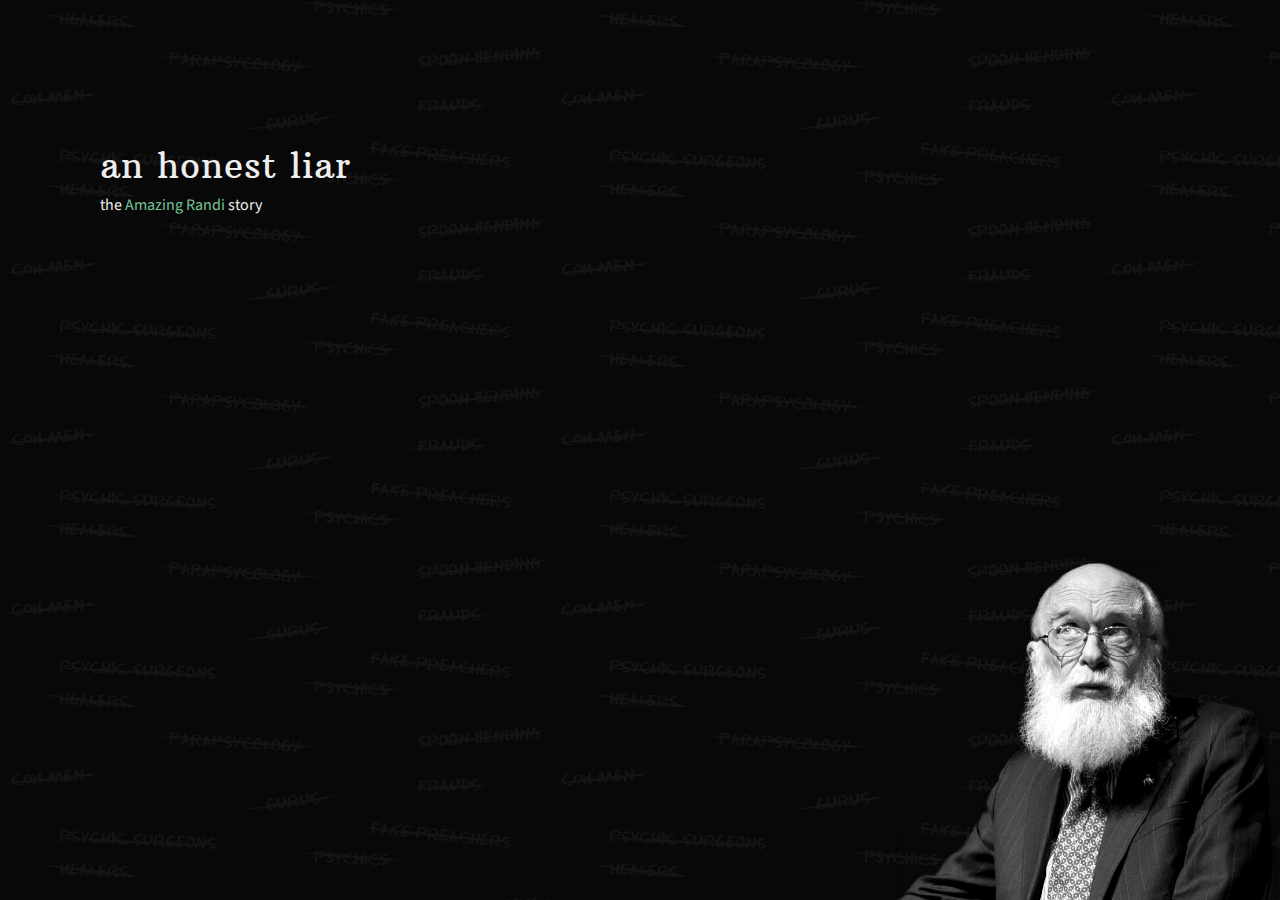
<file: design/minimal.html>
<!doctype html>
<html lang="en">
<head>
    <meta charset="UTF-8">
    <title>An Honest Liar</title>
    <link href='http://fonts.googleapis.com/css?family=Source+Sans+Pro:400,600,400italic,600italic' rel='stylesheet' type='text/css'>
    <link href="http://fonts.googleapis.com/css?family=Arbutus Slab&subset=latin" rel="stylesheet" type="text/css">
    <meta name="viewport" content="width=device-width, initial-scale=1.0, maximum-scale=1.0, user-scalable=no">

<style>
    html, body {
        height: 100%;
    }

    html {
        background: #080808 url(chalk.png);
    }

    body {
        margin: 0;
        padding: 0;
        background-image: url(up.png);
        background-repeat: no-repeat;
        background-position: bottom right;
        background-size: 30%;
        font: 17px/1.5'Source Sans Pro';
    }

    header {
        padding: 150px 100px 100px;
   }

    h1 {
        font:  35px/.9 'Arbutus Slab';
        color: #eee;
        letter-spacing: 1px;
        margin: 0 0 15px;
        text-transform: lowercase;
    }

    h2 {
        font: 16px/1 'Source Sans Pro';
        color: #eee;
        margin: 0 0 60px;
    }
    h2 span {
        color: #76c595;
    }

    h3 {
        font: 28px/1 'Arbutus Slab';
        color: #662817;
        margin: 0 0 10px;
        text-transform: uppercase;
        letter-spacing: 1px;
    }

    p {
        color: #ddd;
        margin: 0;
        font-weight: 300;
    }

    .button {
        padding: 10px 25px;
        background: #5fa43f;
        color: #fff;
        border-radius: 4px;
        text-decoration: none;
        font: 16px/1.5'Source Sans Pro';
        font-weight: 600;
        text-transform: uppercase;
        letter-spacing: 1px
    }

    nav {
        display: table;
        table-layout:fixed;
        width: 100%;
        background: #080808;
        border-bottom: 1px solid #222;
    }

    nav ul {
        margin: 0;
        padding: 0;
        display: table-row;
    }

    nav ul li {
        display: table-cell;
        color: #999;
        padding: 5px 0;
        text-align: center;
        border-left: 1px solid #222;
        font-size: 12px;
        text-transform: uppercase;
        letter-spacing: 1px;
        font-family: 'Arbutus Slab';
    }
    nav ul li:last-child {
        border-right: 1px solid #222;
    }

    #notice {
        background: #ccc;
        padding: 10px 25px 13px;
        font-size: 16px;
        line-height: 1.3;
        font-weight: 400;
        border-bottom: 1px solid #000;
        box-shadow: 0 0 7px #000;
        position: relative;
        text-align: center;
    }

</style>

</head>
<body>

    <header>
        <h1>An Honest Liar</h1>
        <h2>the <span>Amazing Randi</span> story</h2>
    </header>

</body>
</html>
</file>
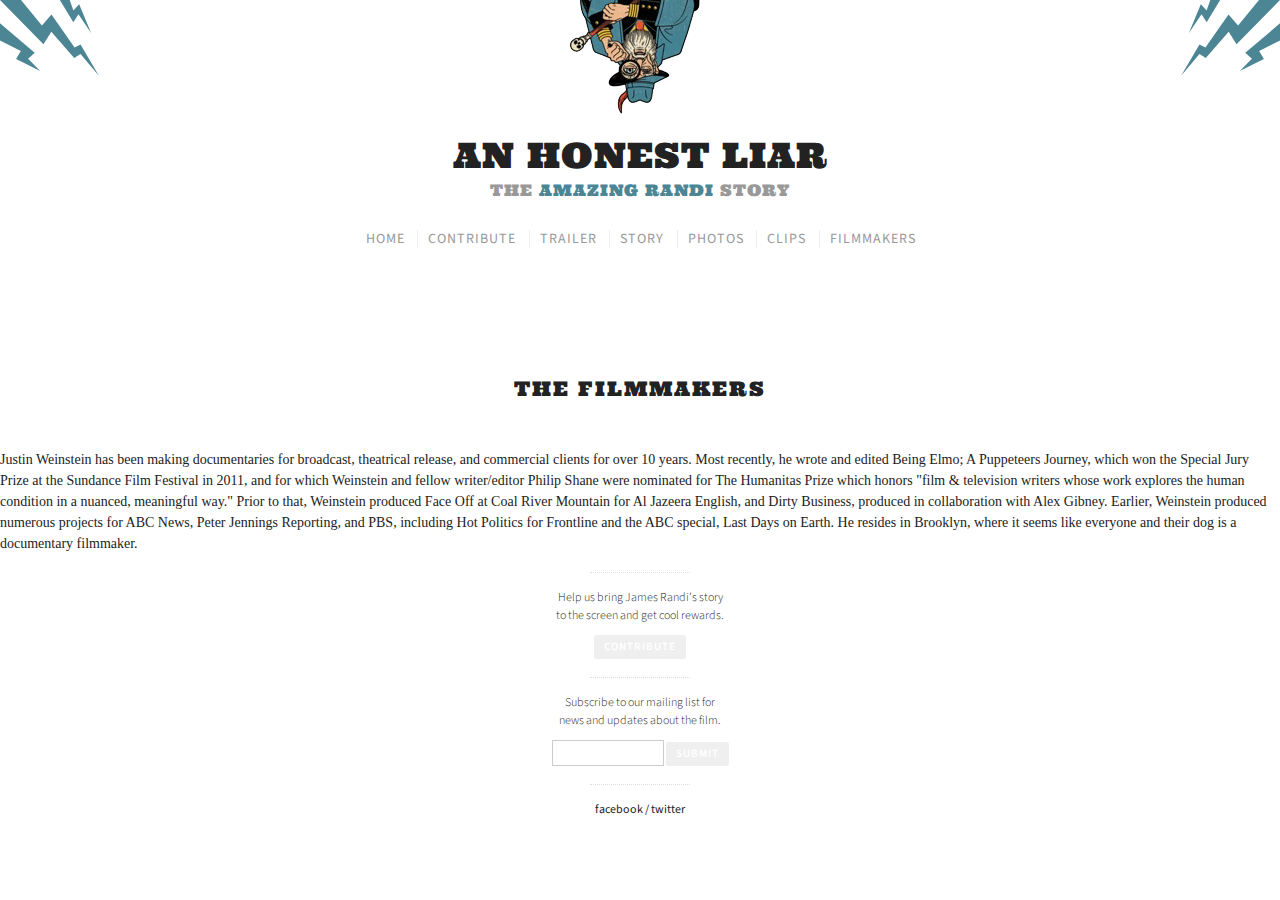
<file: design/minimal2.html>
<!doctype html>
<html lang="en">
<head>
    <meta charset="UTF-8">
    <title>An Honest Liar</title>
    <link href='http://fonts.googleapis.com/css?family=Source+Sans+Pro:400,600,700,400italic,600italic' rel='stylesheet' type='text/css'>
    <link href="http://fonts.googleapis.com/css?family=Ultra&subset=latin" rel="stylesheet" type="text/css">
    <meta name="viewport" content="width=device-width, initial-scale=1.0, maximum-scale=1.0, user-scalable=no">

    <style>

    .fence {
        padding: 20px 5%;
    }

    html, body {
        height: 100%;
    }

    a {
        text-decoration: none;
        color: #222;
    }

    html {
        background: #fff;
    }

    html {
        background: url(thunder-right.svg) no-repeat top right;
    }

    body {
        margin: 0;
        padding: 0;
        font: 14px/1.5 'Georgia';
        color: #222;
        background: url(thunder.svg) no-repeat;
    }

    header {
        padding-top: 140px !important;
        padding-bottom: 80px !important;
        background: url(Joker-card.png) no-repeat center -120px;

    }
    header img {
        display: block;
        margin: 15px auto 30px;
    }

    header p {
        max-width: 500px;
        text-align: center;
        margin: 0 auto;
    }

    h1 {
        font:  35px/.9 'Ultra';
        letter-spacing: 1px;
        margin: 0 0 10px;
        text-align: center;
        text-transform: uppercase;
    }

    h2 {
        font: 16px/1 'Ultra';
        text-transform: uppercase;
        margin: 0;
        text-align: center;
        letter-spacing: 1px;
        color: #999;
    }
    h2 span {
        color: #4c8694;
    }

    h3 {
        font: 20px/1 'Ultra';
        margin: 50px 0;
        text-transform: uppercase;
        letter-spacing: 2px;
        text-align: center;
    }

    p {
        margin: 0;
        font-weight: 300;
    }

    .button {
        padding: 0 10px;
        background: $color-link;
        color: #fff;
        border-radius: 2px;
        text-decoration: none;
        font: 11px/2.2'Source Sans Pro';
        font-weight: 600;
        text-transform: uppercase;
        letter-spacing: 1px;
        border: none;
        cursor: pointer;
        margin: 0;
    }

    nav {
        display: table;
        margin: 30px auto 0;
    }

    nav ul {
        margin: 0;
        padding: 0;
    }

    nav ul li {
        display: inline-block;
        border-left: 1px solid #eee;
        font-size: 0;
    }
    nav ul li:first-child {
        border-left: none;
    }
    nav a {
        color: #222;
        padding: 0 9px 0 10px;
        text-align: center;
        font-size: 14px;
        line-height: 1.3;
        text-transform: uppercase;
        letter-spacing: 1px;
        font-family: 'Source Sans Pro';
        display: block;
        color: #999;
    }


    #notice {
        background: #ccc;
        padding: 10px 25px 13px;
        font-size: 16px;
        line-height: 1.3;
        font-weight: 400;
        border-bottom: 1px solid #000;
        box-shadow: 0 0 7px #000;
        position: relative;
        text-align: center;
    }

    footer {
        width: 60%;
        margin: 0 auto;
        font-size: 12px;
    }

    footer ul {
        margin: 0 auto;
        padding: 0;
    }
    footer ul li {
        display: block;
        text-align: center;
        margin: 0 auto;
        padding-top: 18px;
        position: relative;
        font-family: 'Source Sans Pro';
    }
    footer ul li:before {
        content:"";
        height: 1px;
        width: 100px;
        background: transparent;
        border-top: 1px dotted #ddd;
        display: block;
        margin: 0 auto 15px;
    }
    footer ul li:last-child:after {
        display: none;
    }
    footer p {
        margin-bottom: 10px;
    }

    input {
        border: 1px solid #ccc;
        padding: 4px 5px 5px;
        width: 100px;
    }

    </style>

</head>
<body>
    <header class="fence">
        <h1>An Honest Liar</h1>
        <h2>the <span>Amazing Randi</span> story</h2>
        <nav>
            <ul>
                <li><a href="#">Home</a></li>
                <li><a href="#">Contribute</a></li>
                <li><a href="#">Trailer</a></li>
                <li><a href="#">Story</a></li>
                <li><a href="#">Photos</a></li>
                <li><a href="#">Clips</a></li>
                <li><a href="#">Filmmakers</a></li>
            </ul>
        </nav>

<!-- <img src="Joker-card.png" alt="">
    <p>An Honest Liar tells the incredible story of famed magician, skeptic and enemy of deception, James “The Amazing” Randi.  The film brings to life his carefully-designed projects that publicly exposed psychics, faith healers and con artists with quasi-religious fervor. Today, Randi himself faces the price of a deception that might result in the loss of his partner of 26 years.</p>
 -->

     </header>


          <h3>The Filmmakers</h3>

<p style="text-align:left">Justin Weinstein has been making documentaries for broadcast, theatrical release, and commercial clients for over 10 years.  Most recently, he wrote and edited Being Elmo; A Puppeteers Journey, which won the Special Jury Prize at the Sundance Film Festival in 2011, and for which Weinstein and fellow writer/editor Philip Shane were nominated for The Humanitas Prize which honors "film & television writers whose work explores the human condition in a nuanced, meaningful way." Prior to that, Weinstein produced Face Off at Coal River Mountain for Al Jazeera English, and Dirty Business, produced in collaboration with Alex Gibney. Earlier, Weinstein produced numerous projects for ABC News, Peter Jennings Reporting, and PBS, including Hot Politics for Frontline and the ABC special, Last Days on Earth.  He resides in Brooklyn, where it seems like everyone and their dog is a documentary filmmaker.
</p>

            <footer>
        <ul>
            <li>
                <p>Help us bring James Randi’s story<br />to the screen and get cool rewards.</p>
                <button class="button">Contribute</button>
            </li>
            <li>
                <p>Subscribe to our mailing list for<br />news and updates about the film.</p>
                <form action="">
                    <input type="text">
                    <button class="button">Submit</button>
                </form>
            </li>
            <li>facebook / twitter</li>
        </ul>
    </footer>

</body>
</html>
</file>
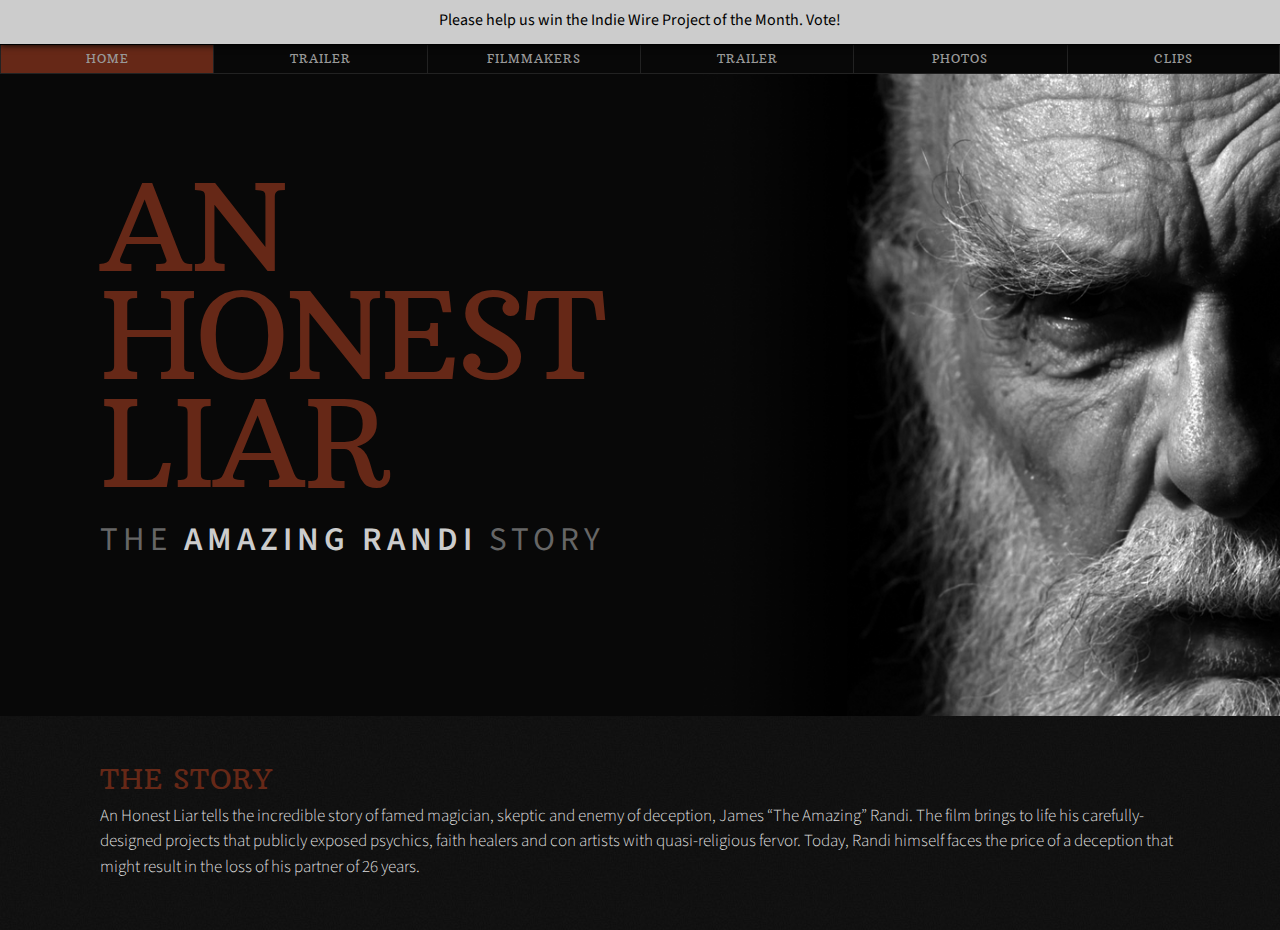
<file: design/test.html>
<!doctype html>
<html lang="en">
<head>
    <meta charset="UTF-8">
    <title>Document</title>
    <link href='http://fonts.googleapis.com/css?family=Source+Sans+Pro:400,600,400italic,600italic' rel='stylesheet' type='text/css'>
    <link href="http://fonts.googleapis.com/css?family=Arbutus Slab&subset=latin" rel="stylesheet" type="text/css">
<style>

    body {
        margin: 0;
        padding: 0;
        background: url(bg-blk.jpg);
        font: 17px/1.5'Source Sans Pro';
    }

    header {
        padding: 100px;
        background: #080808 url(head-down.png) no-repeat top right;
        background-size: contain;
   }

    section {
        padding: 50px 100px 50px;
    }

    h1 {
        font:  120px/.9 'Arbutus Slab';
        color: #662817;
        letter-spacing: -2px;
        margin: 0 0 25px;
        text-transform: uppercase;
    }

    h2 {
        font: 33px/1 'Source Sans Pro';
        color: #666;
        letter-spacing: 5px;
        text-transform: uppercase;
        margin: 0 0 60px;
    }
    h2 span {
        color: #ccc;
        font-weight: 600;
    }

    h3 {
        font: 28px/1 'Arbutus Slab';
        color: #662817;
        margin: 0 0 10px;
        text-transform: uppercase;
        letter-spacing: 1px;
    }

    p {
        color: #ddd;
        margin: 0;
        font-weight: 300;
    }

    .button {
        padding: 10px 25px;
        background: #5fa43f;
        color: #fff;
        border-radius: 4px;
        text-decoration: none;
        font: 16px/1.5'Source Sans Pro';
        font-weight: 600;
        text-transform: uppercase;
        letter-spacing: 1px
    }

    nav {
        display: table;
        table-layout:fixed;
        width: 100%;
        background: #080808;
        border-bottom: 1px solid #222;
    }

    nav ul {
        margin: 0;
        padding: 0;
        display: table-row;
    }

    nav ul li {
        display: table-cell;
        color: #999;
        padding: 5px 0;
        text-align: center;
        border-left: 1px solid #222;
        font-size: 12px;
        text-transform: uppercase;
        letter-spacing: 1px;
        font-family: 'Arbutus Slab';
    }
    nav ul li:last-child {
        border-right: 1px solid #222;
    }

    #notice {
        background: #ccc;
        padding: 10px 25px 13px;
        font-size: 16px;
        line-height: 1.3;
        font-weight: 400;
        border-bottom: 1px solid #000;
        box-shadow: 0 0 7px #000;
        position: relative;
        text-align: center;
    }

</style>

</head>
<body>
    <div id="notice">
        Please help us win the Indie Wire Project of the Month. Vote!
    </div>

    <nav>
        <ul>
            <li style="background:#662817">Home</li>
            <li>Trailer</li>
            <li>Filmmakers</li>
            <li>Trailer</li>
            <li>Photos</li>
            <li>Clips</li>
        </ul>
    </nav>
    <header>
        <h1>An<br />Honest<br />Liar</h1>
        <h2>The <span>Amazing Randi</span> Story</h2>
    </header>
    <section>
        <h3>The Story</h3>
        <p>An Honest Liar tells the incredible story of famed magician, skeptic and enemy of deception, James “The Amazing” Randi.  The film brings to life his carefully-designed projects that publicly exposed psychics, faith healers and con artists with quasi-religious fervor. Today, Randi himself faces the price of a deception that might result in the loss of his partner of 26 years.</p>

    </section>

</body>
</html>
</file>
